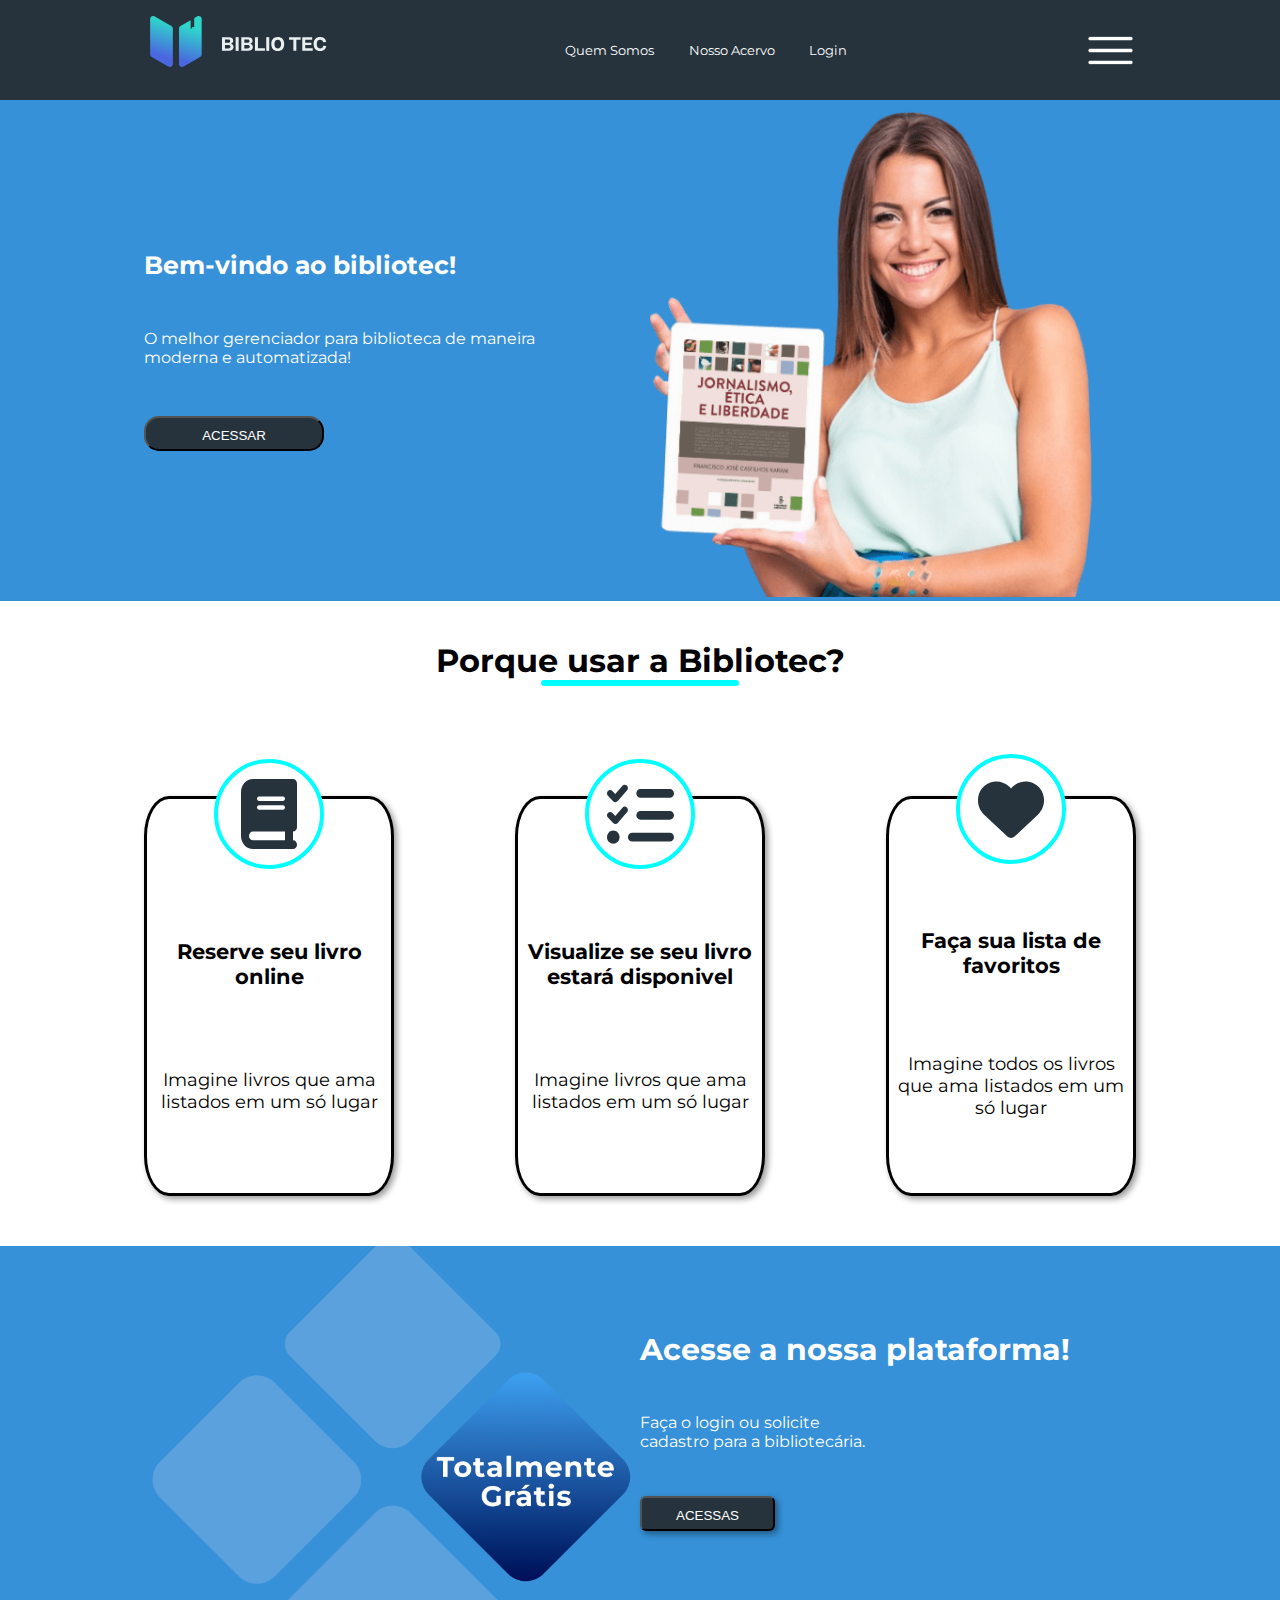
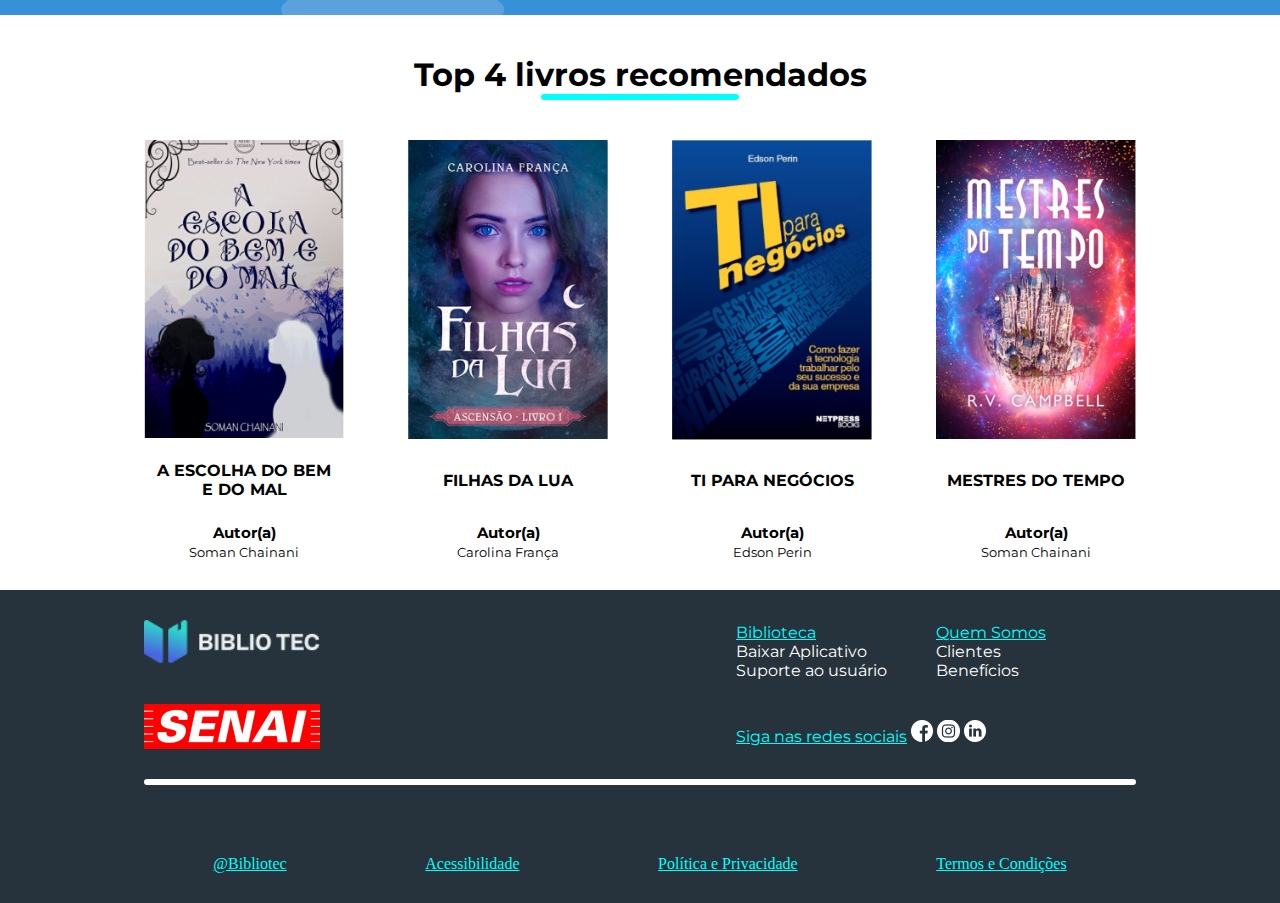
<file: index.html>
<!DOCTYPE html>
<html lang="pt-BR">

<head>
    <meta charset="UTF-8">
    <meta name="viewport" content="width=device-width, initial-scale=1.0">
    <title>Bibliotec - A sua biblioteca digital</title>
    <link rel="stylesheet" href="./css/home.css">
</head>

<body>

    <header>
        <div class="Layout-grid header-flex">
            <img src="./imagens/images/images/logo-desktop.svg" alt="Livro aberto com o texto bibliotec ao seu lado">
            <nav id="menu" class="menu">
                <a href="#">Quem Somos</a>
                <a href="#">Nosso Acervo</a>
                <a href="login.html">Login</a>
            </nav>
            <img src="./imagens/images/images/menu-hamburger.png" alt="" onclick="mostrarMenu()">
        </div>


    </header>

    <main>
        <!-----------------------------Section 1, Banner Bem-vindo ao Bibliotec--------------------------->
        <section id="Banner">
            <div class="Layout-grid Banner-flex">

                <div class="Dividir">
                <article class="Bem-vindo">
                    <h2>Bem-vindo ao bibliotec!</h2>

                    <p> O melhor gerenciador para biblioteca de maneira moderna e automatizada!</p>

                    <button> Acessar </button>

                </article>

                <article class="Mulher-do-banner">
                    <img src="./imagens/images/images/banner-mulher-livro.png" alt="Mulher do livro">
                </article>

            </div>

            </div>
        </section>




        <!-----------------------------Section 1, Banner Bem-vindo ao Bibliotec--------------------------->
        <!--------------------Section 2, Imagine livros que ama listado em um so lugar-------------------->
        <section class="bibliotec-flex">
            <div class="Layout-grid bibliotec-flex">
                <div class="Titulo">
                    <h1> Porque usar a Bibliotec?</h1>
                    <hr>
                </div>


                <article class="Articule">

                    <article class="Circulo"><img src="./imagens/images/images/book-solid.svg" alt="livrozin"></article>
                    <h3>Reserve seu livro online</h3>
                    <p>Imagine livros que ama listados em um só lugar</p>

                </article>

                <article class="Articule">
                    <article class="Circulo"><img src="./imagens/images/images/check-solid.svg" alt=""></article>
                    <h3>Visualize se seu livro estará disponivel</h3>
                    <p>Imagine livros que ama listados em um só lugar</p>

                </article>

                <article class="Articule">
                    <article class="Circulo"><img src="./imagens/images/images/heart-solid.svg" alt=""></article>
                    <h3>Faça sua lista de favoritos</h3>
                    <p>Imagine todos os livros que ama listados em um só lugar</p>

                </article>

            </div>
        </section>
        <!--------------------Section 2, Imagine livros que ama listado em um so lugar-------------------->
         <!--------------------Section 3, Totalmente Gratis-------------------->
         <section id="Benner">
                <div class="Layout-grid Benner-flex">
                    <div class="Dividir">
                        <article class="totalmente">
                            <img src="./imagens/images/images/totalmente-gratis.png" alt="">
                        </article>

                        <article class="nossa">
                            <h2>
                                Acesse a nossa plataforma!
                            </h2>

                            <p>
                                Faça o login ou solicite <br> cadastro para a bibliotecária.
                            </p>

                            <button>
                                Acessas
                            </button>

                        </article>





                    </div>
                </div>

         </section>

          <!--------------------Section 3, Totalmente Gratisr-------------------->

        <!------------------------------Section 4; Top 4 livros recomendados------------------------------>
        <section class="Books-flex">

            <div class="Layout-grid Books-flex">
                <div class="Titulo">
                    <h1>Top 4 livros recomendados</h1>
                    <hr>
                </div>
                <!--------------------------------------------------------------------->
                <article class="Livros">
                    <img src="./imagens/images/images/livro1.png" alt="">

                    <h2 class="Livros">A ESCOLHA DO BEM <br>E DO MAL</h2>

                    <h3>Autor(a)</h3>

                    <p>Soman Chainani</p>

                </article>

                <article class="Livros">
                    <img src="./imagens/images/images/livro2.png" alt="">

                    <h2 class="Livros">FILHAS DA LUA</h2>

                    <h3>Autor(a)</h3>

                    <p>Carolina França</p>

                </article>

                <article class="Livros">
                    <img src="./imagens/images/images/livro3.png" alt="">
                    <h2 class="Livros">TI PARA NEGÓCIOS</h2>

                    <h3>Autor(a)</h3>

                    <p>Edson Perin</p>

                </article>

                <article class="Livros">
                    <img src="./imagens/images/images/livro4.png" alt="">

                    <h2 class="Livros">MESTRES DO TEMPO</h2>

                    <h3>Autor(a)</h3>

                    <p>Soman Chainani</p>

                </article>


            </div>
        </section>
        <!------------------------------Section 2; Top 4 livros recomendados------------------------------>


    </main>

    <footer>

        <div class="Layout-grid footer-flex">
            <div class="conteudo">
                <article class="logos-img">
                    <img class="marginal" src="./imagens/images/images/logo-recortado.png" alt="Logo">

                    <img src="./imagens/images/images/logo-senai-vermelho.png" alt="Senai">
                </article>
                <div class="tres-caixa">
                    <nav class="nicksnav">
                        <a href="#">Biblioteca</a>
                        <p>Baixar Aplicativo</p>
                        <p>Suporte ao usuário</p>
                    </nav>
                    <nav class="nicksnav">
                        <a href="#">Quem Somos</a>
                        <p>Clientes</p>
                        <p>Benefícios</p>
                    </nav>
                    <article class="icones">
                        <a href="#">Siga nas redes sociais</a>
                        <img src="./imagens/images/images/facebook-icon.png" alt="facebook">
                        <img src="./imagens/images/images/instagram-icon.png" alt="instagram">
                        <img src="./imagens/images/images/linkedin-icon.png" alt="linkedin">
                    </article>
                </div>
            </div>
            <hr class="Lbranco">
            <div class="Linha">
                <a href="#">@Bibliotec</a>
                <a href="#">Acessibilidade</a>
                <a href="#">Política e Privacidade</a>
                <a href="#">Termos e Condições</a>

            </div>
        </div>


    </footer>
<script>
    function mostrarMenu(){
        document.getElementById("menu").classList.toggle("mostrar-menu");
    }
</script>
</body>

</html>
</file>
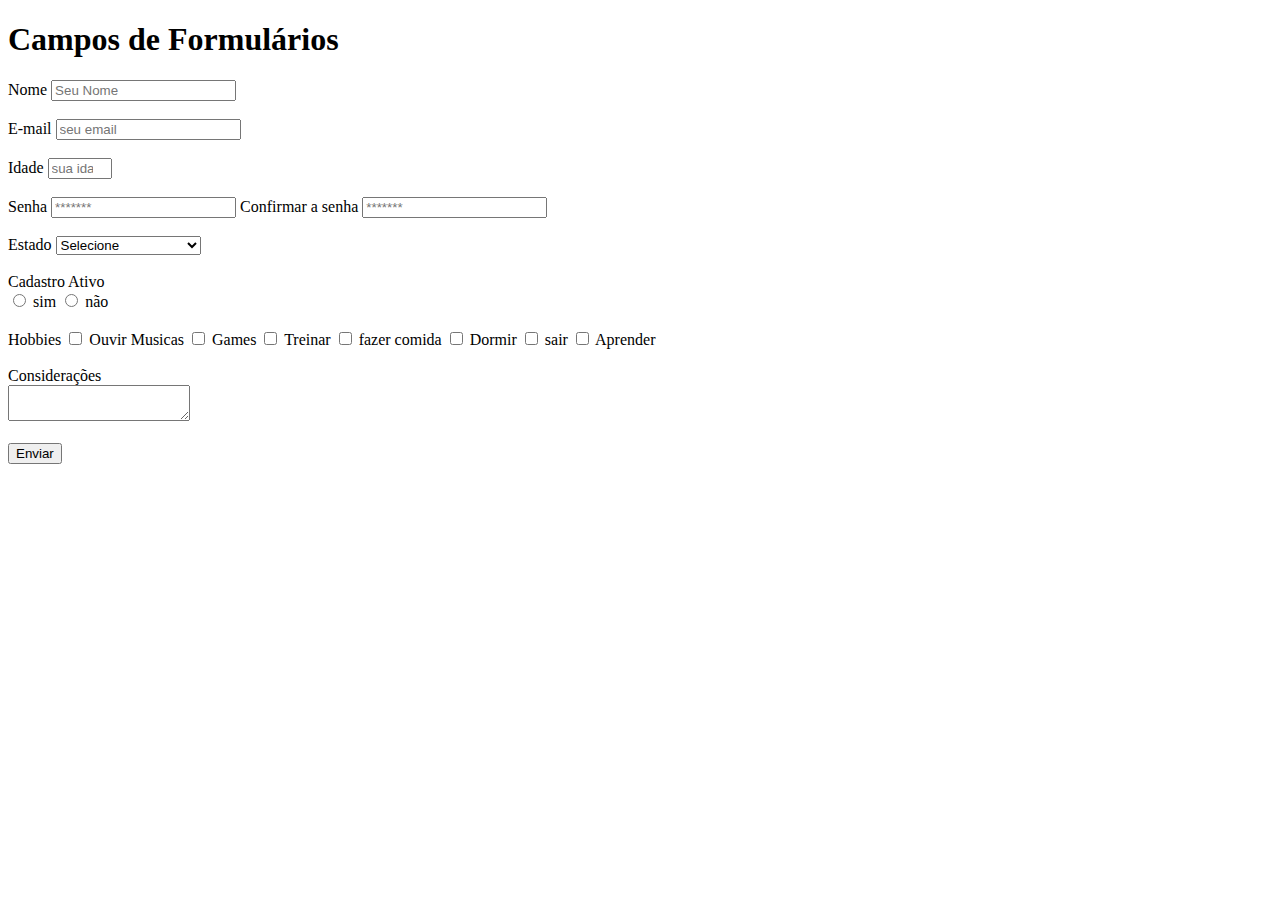
<file: formularios.html>
<!DOCTYPE html>
<html lang="pt-br">

<head>
    <meta charset="UTF-8">
    <meta name="viewport" content="width=device-width, initial-scale=1.0">
    <title>Formularios</title>
</head>

<body>

    <h1>Campos de Formulários</h1>

    <form action="">
        <label for="nome">Nome</label>
        <input type="text" id="nome" placeholder="Seu Nome" required>

        <br><br>
        <label for="email">E-mail</label>
        <input type="E-mail" autocomplete="off" id="email" placeholder="seu email" required>
        <br><br>
        <label for="idade">Idade</label>
        <input type="number" min="0" max="130" id="idade" placeholder="sua idade" required>
        <br><br>
        <label for="senha">Senha</label>
        <input type="password" id="senha" placeholder="*******" required>

        <label for="confirmar">Confirmar a senha</label>
        <input type="confirmar" id="senha" placeholder="*******" required>
        <br><br>
        
        
        <label for="estado">Estado</label>
        <select name="estado" id="estado">
            <option value="">Selecione</option>
            <option value="ac">Acre</option>
            <option value="al">ALagoas</option>
            <option value="ap">Amapá</option>
            <option value="am">Amazonas</option>
            <option value="ba">Bahia</option>
            <option value="ce">Ceará</option>
            <option value="es">Espírito Santo</option>
            <option value="go">Goiás</option>
            <option value="ma">Maranhão</option>
            <option value="mt">Mato Grosso</option>
            <option value="ms">Mato Grosso do Sul</option>
            <option value="mg">Minas Gerais</option>
            <option value="pa">Pará</option>
            <option value="pb">Paraíba</option>
            <option value="pr">Paraná</option>
            <option value="pe">Pernambuco</option>
            <option value="pi">Piauí</option>
            <option value="rj">Rio de Janeiro</option>
            <option value="rn">Rio Grande do Norte</option>
            <option value="rs">Rio Grande do Sul</option>
            <option value="ro">Rondônia</option>
            <option value="rr">Roraima</option>
            <option value="sc">Santa Catarina</option>
            <option value="sp">São Paulo</option>
            <option value="se">Sergipe</option>
            <option value="to">Tocantins</option>
        </select>

        <br><br>
        <label for="">Cadastro Ativo</label><br>
        <input type="radio" name="cadativo" value="sim"> sim
        <input type="radio" name="cadativo" value="nao"> não
        
        <br><br>
        <label for="">Hobbies</label>
        <input type="checkbox" name="hobbs[]"> Ouvir Musicas
        <input type="checkbox" name="hobbs[]"> Games
        <input type="checkbox" name="hobbs[]"> Treinar
        <input type="checkbox" name="hobbs[]"> fazer comida
        <input type="checkbox" name="hobbs[]"> Dormir
        <input type="checkbox" name="hobbs[]"> sair
        <input type="checkbox" name="hobbs[]"> Aprender

        <br><br>
        
        <label for="consideracoes">Considerações</label><br>
        <textarea name="consideracoes" id="consideracoes"></textarea>
        
        <br><br>
        <button> Enviar</button>
    </form>
</body>

</html>
</file>
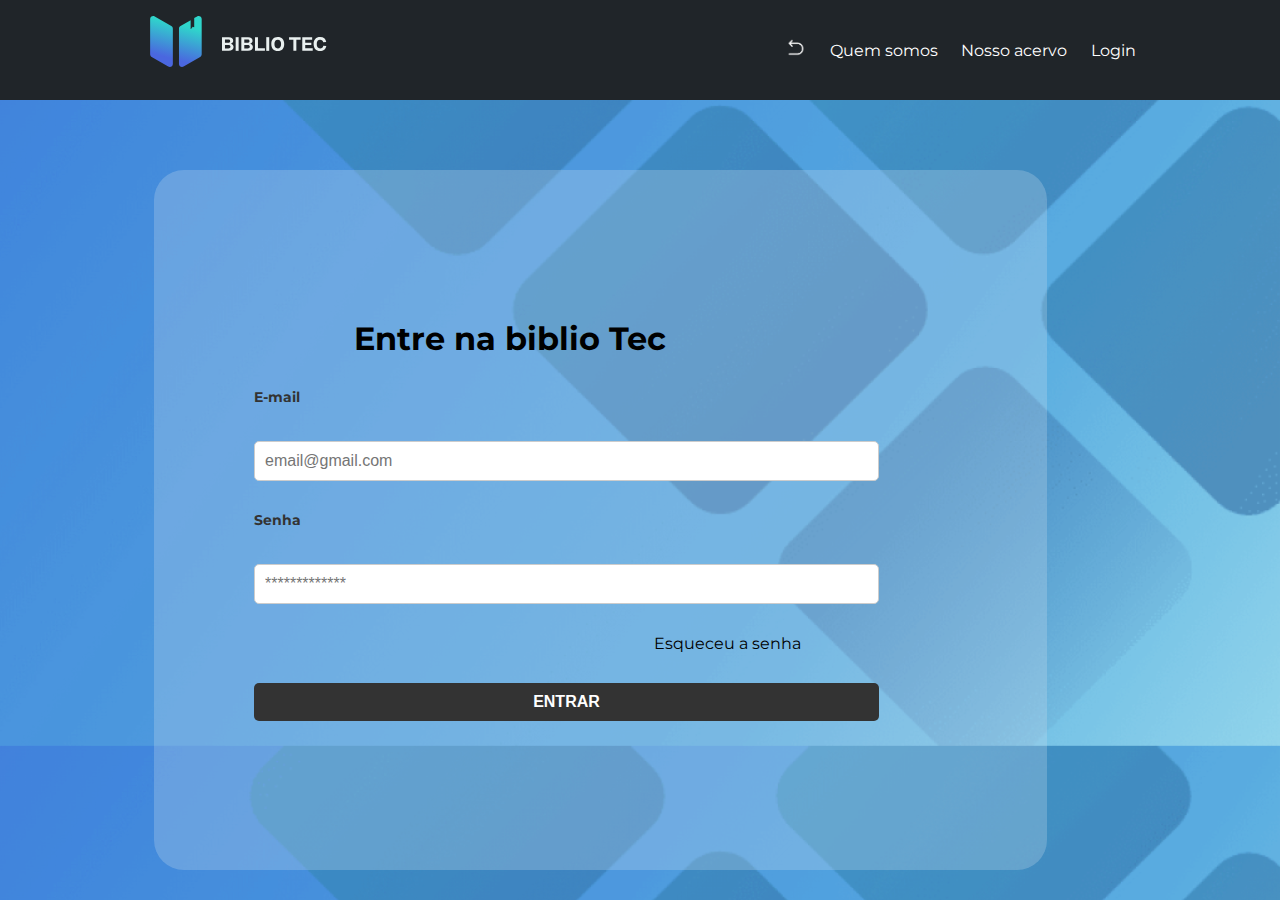
<file: login.html>
<!DOCTYPE html>
<html lang="pt-BR">
<head>
    <meta charset="UTF-8">
    <meta name="viewport" content="width=device-width, initial-scale=1.0">
    <title>login-bibliotec</title>
    <link rel="stylesheet" href="./css/login.css">
    <style>
        body{
            background-size: 100%;
            background-image: url("./imagens/images/images/login-bk-desktop.png");
        }
    </style>
</head>

<body>
    <header>
        <div class="layout-grid header-flex">
            <img src="./imagens/images/images/logo-desktop.svg" alt="Logo da marca da BiblioTec">
            <nav>
                <a href="./index.html"> <img src="./imagens/U Turn to Left.png" alt="">
                </a>
                <a href="#">Quem somos</a>
                <a href="#">Nosso acervo</a>
                <a href="#">Login</a>
            </nav>
        </div>
    </header>


    <main class="layout-grid login-flex">
        
            <form class="login">
            <h1>Entre na biblio Tec</h1>
            <label for="email">E-mail</label>
            <input type="email" id="email" placeholder="email@gmail.com">

            <label for="senha">Senha</label>
            <input type="password" id="senha" placeholder="*************">

            <a href="#">Esqueceu a senha </a>
            <button>ENTRAR</button>

        </form>
        

    </main>
    
</body>
</html>
</file>
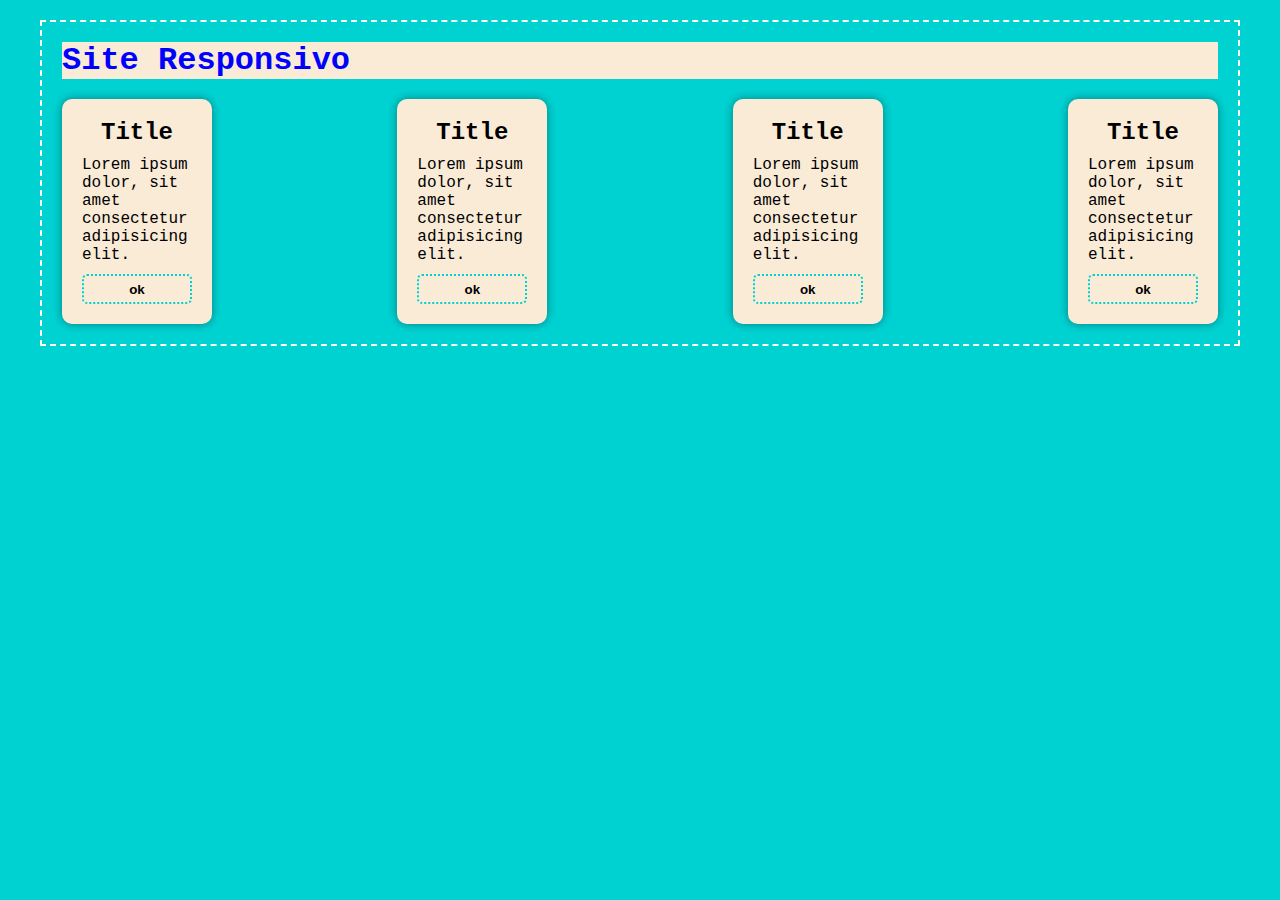
<file: responsividade.html>
<!DOCTYPE html>
<html lang="pt-BR">
<head>
    <meta charset="UTF-8">
    <meta name="viewport" content="width=device-width, initial-scale=1.0">
    <title>Document</title>
    <style>
        /* Desktop First >= 1200px */
        *{
            margin: 0;
            padding: 0;
            box-sizing: border-box;
        }
        body {
            background-color: rgb(0, 210, 210);
            font-family: 'Courier New', Courier, monospace;
        }   

        h1 {
            color: blue;
            background-color: antiquewhite;
            width: 100%;
        }

        section {
            max-width: 1200px;
            margin: 0 auto;
            margin-top: 20px;
            border: 2px dashed white;
            padding: 20px;

            display: flex;
            justify-content: space-between;
            flex-wrap: wrap;

        }
        article {
            width: 150px;
            /* height: 200px; */
            margin-top: 20px;
            padding: 20px;
            background-color: antiquewhite;
            border-radius: 10px;
            box-shadow: 0px 0px 10px rgba(0, 0, 0, 0.40);
        }
        
        article h2 {
            font-weight: 600;
            text-decoration: uppercase;
            text-align: center;
            margin-bottom: 10px;
        }
        
        article button {
            width: 100%;
            height: 30px;
            margin-top: 10px;
            background-color: transparent;
            border: 2px dotted rgb(0, 210, 210);
            border-radius: 5px;
            font-weight: 600;
            text-decoration: uppercase;
         }


/* BREACKPOINTS media queries */
        
        /* TABLET - 768px - 1199px */
        @media screen and (max-width: 1199px){
            h1 {
                text-align: center;
                color: cornflowerblue;
                background-color: bisque;
            }

            section {
            max-width: 400px;
            }

        }
        /* SMARTPHONE - 0px - 767px */
        @media screen and (max-width: 767px){
            h1 {
                text-align: center;
                color: brown;
                background-color: rgb(203, 203, 203);
            }
            
            section {
                flex-direction: column;           
                align-items: center;     
            }

            article{
                width: 330px;
                font-size: 18px;
            }
            
            article h2{
                margin-bottom: 20px;
                text-decoration: uppercase;
            }

            p {
                margin-bottom: 20px;
                text-align: center;
            }

            article button{
                font-size: 20px;
                height: 40px;
            }
        }
    </style>
</head>
<body>
    
    <section>
        <h1>Site Responsivo</h1>

        <article>
            <h2>Title</h2>
            <p>Lorem ipsum dolor, sit amet consectetur adipisicing elit.</p>
            <button>ok</button>
        </article>

        <article>
            <h2>Title</h2>
            <p>Lorem ipsum dolor, sit amet consectetur adipisicing elit.</p>
            <button>ok</button>
        </article>

        <article>
            <h2>Title</h2>
            <p>Lorem ipsum dolor, sit amet consectetur adipisicing elit.</p>
            <button>ok</button>
        </article>
        <article>
            <h2>Title</h2>
            <p>Lorem ipsum dolor, sit amet consectetur adipisicing elit.</p>
            <button>ok</button>
        </article>
    </section>
    
</body>
</file>
<file: css/home.css>
@import url('https://fonts.googleapis.com/css2?family=Montserrat:ital,wght@0,100..900;1,100..900&display=swap');

* {
    margin: 0;
    padding: 0;
    box-sizing: border-box;
}

body {
    background-color: #26333d;
}

header {
    background-color: #26333d;
    height: 100px;
    width: 100%;
}

.Layout-grid {
    height: 100%;
    width: 100%;
    max-width: 992px;
    /* /border: 3px solid white;/ */
    margin: 0 auto;
}

.header-flex {
    display: flex;
    justify-content: space-between;
    align-items: center;
    height: 100%;

}

header nav {
    display: flex;
    justify-content: space-evenly;
    align-items: center;

    width: 350px;
    height: 100%;

    color: white;
    font-size: small;
    font-family: "Montserrat", sans-serif;



}

header nav a {
    color: white;
    text-decoration: none;
}

/* /------------------------------------------------Header--------------------------------------------------/
/---------------------------------------Section 1 = Bem-Vindo--------------------------------------------/ */
.Banner-flex {

    display: flex;
    justify-content: space-between;
    align-items: center;
    flex-wrap: wrap;
    height: 100%;
    width: 100%;
    max-width: 992px;
    margin: 0 auto;

}

#Banner {

   /* background-color: #4969df;*/
   background-color: #3691D8;
    height: 100%;
    width: 100%;
}

.Dividir {

    display: flex;
    justify-content: space-between;
    align-items: center;
    height: 100%;
    width: 100%;

}

.Bem-vindo {

    display: flex;
    justify-content: space-evenly;
    flex-direction: column;
    width: 450px;
    height: 300px;

}

.Bem-vindo button {
    background-color: #26333d;
    color: white;
    align-items: center;
    width: 180px;
    height: 35px;
    border-radius: 15px;
    padding: 10px 20px 10px 20px;
    text-transform: uppercase;

}




#Banner h2 {
    font-size: 25px;
    font-family: "Montserrat", sans-serif;
    color: white;

}

#Banner p {
    font-family: "Montserrat", sans-serif;
    color: white;
}
/* /---------------------------------------Section 1 = Bem-Vindo--------------------------------------------/

/-------------------------------------Section 2 = BibliotecFlex------------------------------------------/ */
.bibliotec-flex {
    display: flex;
    justify-content: space-between;
    align-items: center;
    flex-wrap: wrap;
    height: 100%;
    width: 100%;
    max-width: 992px;
    margin: 0 auto;

}

main {
    background-color: white;
    width: 100%;
    height: 100%;
}

hr {
    display: flex;
    justify-content: center;
    align-items: center;
    flex-direction: column;
    width: 20%;
    height: 100%;
    border: 3px solid aqua;
    border-radius: 4px;
    margin-bottom: 40px;

}

.Articule {
    height: 400px;
    width: 250px;
    background-color: rgb(255, 255, 255);
    border: 3px solid black;
    margin-top: 70px;

    display: flex;
    justify-content: space-evenly;
    align-items: center;
    flex-direction: column;
    text-align: center;
    border-radius: 10%;
    font-size: large;
    box-shadow: 3px 3px 6px rgba(0, 0, 0, 0.4);



}

article h3 {
    display: flex;
    justify-content: center;
    align-items: center;
    margin-top: -10px;
    width: 100%;
    font-family: "Montserrat", sans-serif;

}

article p {
    font-family: "Montserrat", sans-serif;
}

div h1 {
    font-family: "Montserrat", sans-serif;
}

article h1 {
    font-family: "Montserrat", sans-serif;
}



.Titulo {
    display: flex;
    justify-content: center;
    align-items: center;
    flex-wrap: wrap;
    flex-direction: column;
    width: 100%;
    height: 100%;
    margin: 0 auto;
    margin-top: 40px;
}

.Circulo {
    display: flex;
    justify-content: center;
    align-items: center;
    height: 110px;
    width: 110px;
    border-radius: 50%;
    margin-top: -120px;
    border: 4px solid aqua;
    background-color: white;
}

/* /-------------------------------------Section 2 = BibliotecFlex------------------------------------------/
/-------------------------------------Section 3 = Totalmente Gratis------------------------------------------/ */
.Benner-flex {
    display: flex;
    justify-content: space-between;
    align-items: center;
    flex-wrap: wrap;
    height: 100%;
    width: 100%;
    max-width: 992px;
    margin: 0 auto;
}

#Benner {

    background-color: #3691D8;
    margin-top: 50px;
}

.totalmente {
    display: flex;
    justify-content: space-between;
    flex-direction: column;
    height: 100%;
    width: 50%;
}
.nossa{

    display: flex;
    justify-content: space-between;
    flex-direction: column;
    height: 200px;
    width: 50%;
    font-family: "Montserrat", sans-serif;
}
#Benner h2 {
    color: white;
    font-family: "Montserrat", sans-serif;
    font-size: 30px;
}
#Benner p {
    color: white;
    font-family: "Montserrat", sans-serif;
}

#Benner button {
    background-color: #26333d;
    color: white;
    align-items: center;
    width: 135px;
    height: 35px;
    border-radius: 6px;
    padding: 10px 20px 10px 20px;
    text-transform: uppercase;
    box-shadow: 3px 3px 6px rgba(0, 0, 0, 0.4);
}


/* /-------------------------------------Section 3 = Totalmente Gratis------------------------------------------/
/----------------------------------------------------Section 4 = Top Livros----------------------------------------------------/ */
.Books-flex {
    display: flex;
    justify-content: space-between;
    align-items: center;
    flex-wrap: wrap;
    height: 100%;
    width: 100%;
    max-width: 992px;
    margin: 0 auto;
}

.Livros {

    /* width: 120px; */
    height: 450px;
    display: flex;
    justify-content: space-evenly;
    align-items: center;
    flex-direction: column;
    text-align: center;
    /* flex-wrap: wrap; */

    font-size: small;
}

.Livros img {
    width: 200px;
    height: 300px;
    /* height: 200px; */
}

.Livros h2 {
    /* margin-top: 3px; */
    font-size: medium;
    font-family: "Montserrat", sans-serif;
}

.Livros h3 {
    margin-top: 2px;
    font-family: "Montserrat", sans-serif;
}

.Livros p {
    margin-top: 2px;
    margin-bottom: 30px;
    font-family: "Montserrat", sans-serif;
}

/* /----------------------------------------------------Section 4 = Top Livros----------------------------------------------------/ */

footer {
    background-color: #26333d;

}

.footer-flex {
    display: flex;
    justify-content: space-between;
    flex-direction: initial;
    align-items: center;
    flex-wrap: wrap;
    /* height: 100%;
    width: 100%;
    max-width: 992px;
    margin: 0 auto; */
}

.conteudo {
    width: 100%;
    height: 100%;

    display: flex;
    justify-content: space-between;
    align-items: center;
    flex-direction: row;
}

.logos-img {
    display: flex;
    justify-content: space-between;
    flex-direction: column;
    margin-top: 30px;
    margin-bottom: 30px;
}

.nicksnav {
    /* display: flex;
    justify-content: space-between;
    flex-direction: column;
    align-items: center;
    flex-wrap: wrap;
    font-size: medium;
    font-family: "Montserrat", sans-serif; */
    width: 50%;
    margin-bottom: 20px;
    text-decoration: aqua;
}

.tres-caixa {
    width: 400px;
    display: flex;
    flex-wrap: wrap;
    font-family: "Montserrat", sans-serif;
    font-size: medium;
}

.marginal {
    margin-bottom: 40px;
}

.icones {
    align-items: center;
    margin-top: 20px;
}

a {
    color: aqua;
}

.tres-caixa p {

    color: white;
}

.Linha {
    width: 100%;
    display: flex;
    justify-content: space-around;
    padding-top: 30px;
    padding-bottom: 30px;
}

.Lbranco {
    display: flex;
    justify-content: center;
    align-items: center;
    flex-direction: column;
    width: 100%;
    height: 100%;
    border: 3px solid white;
    border-radius: 4px;
    margin-bottom: 40px;
}

/* /----------------------------------------------------Section 4 = Top Livros----------------------------------------------------/
/--------------------------------------------------------Responsividade--------------------------------------------------------/ */
@media screen and (max-width: 992px) {
        /* navbar */

    .menu{
        /* referencial - viewport */

        position: fixed;
        top: 0;
        left: -80%;
        z-index: 10;
        width: 80%;
        height: 100%;
        background-color: red;
    }

    .mostra-menu{
        left: 0;
    }

    .bibliotec-flex {
        display: flex;
        flex-direction: column;
        align-items: center;
        flex-wrap: wrap;
    }

    section {
        display: flex;
        flex-direction: column;
        align-items: center;
        flex-wrap: wrap;
    }

    main {
        display: flex;
        flex-direction: column;

    }

    .Books-flex {

        display: flex;
        flex-direction: column;
        align-items: center;
        flex-wrap: wrap;

    }

    .footer-flex {
        width: 100%;
        display: flex;
        flex-direction: column;
        justify-content: space-between;
        flex-wrap: wrap;
    }

    .Layout-grid {
        height: 70%;
        width: 100%;
        max-width: 992px;
        margin: 0 auto;
    }

    .Dividir {
        display: flex;
        flex-direction: column;
        align-items: center;

        font-size: 15px;
    }

    h2 {

        font-size: 10px;
    }

    .totalmente {

        display: none;
    }

    .Mulher-do-banner {
        display: none;
    }

    .Bem-vindo{
        width: 100%;
        display: flex;
        flex-direction: column;
        align-items: center;
        text-align: center;

        font-size: 15px;
    }

    /* .header-flex nav {
        display: none;
    } */

    .conteudo {

        display: flex;
        justify-content: center;
        flex-direction: column;
        align-items: center;
    }

    .tres-caixa {
        display: flex;
        justify-content: space-evenly;
        flex-direction: column;
        align-items: center;
    }

    /* .nicksnav {
        display: flex;
        flex-direction: column;
        justify-content: space-between;
    } */

    .nossa{
    margin-top: 60px;
    margin-bottom: 120px;
    }

    .nossa h2{
        margin-bottom: 30px;
    }
    .nossa p{
        margin-bottom: 30px;
    }

    .Articule{
        margin-bottom: 100px;
    }
}
</file>
<file: css/login.css>
@import url('https://fonts.googleapis.com/css2?family=Montserrat:ital,wght@0,100..900;1,100..900&display=swap');

* {
    margin: 0;
    padding: 0;
    box-sizing: border-box;
}

.layout-grid {
    margin: 0 auto;
    width: 100%;
    max-width: 992px;
    /* border: 3px solid white; */
}


html {
    width: 100%;
    height: 100%;
}

body {
    background-color: aliceblue;
    font-family: "Montserrat", sans-serif;
    display: flex;
    flex-wrap: wrap;

}

header {
    background-color: #202529;
    height: 100px;
    width: 100%;
    color: white;

    display: flex;
    justify-content: center;
}       


.header-flex {
    display: flex;
    align-items: center;
    justify-content: space-between;
    height: 100%;
}

.section-flex {
    width: 100%;
    background-color: aliceblue;
}

header nav {
    width: 350px;
    height: 100%;
    /* border: 3px solid white; */

    display: flex;
    align-items: center;
    justify-content: space-between;
}

nav a:hover{
    color: #2FD6CB;
}

header nav a {
    color: white;
    /* font-family: ; */
    text-decoration: none;
}

main form a {
    color: black;
    /* font-family: ; */
    text-decoration: none;
}

form a:hover {
    color: white;
}

form {
    display: flex;
    flex-direction: column;
    justify-content: center;
    margin-top: 70px;
    margin-left: 10px;
    border-radius: 30px;
    gap: 30px;
    height: 700px;
    width: 90%;
    background-color: rgba(203, 221, 237, 0.27) ;
}

label {
    text-align: left;
    font-size: 14px;
    font-weight: bold;
    color: #333;
    margin-left: 100px;
}

input {
    padding: 10px;
    border: 1px solid #ccc;
    border-radius: 5px;
    font-size: 16px;
    width: 70%;
    margin-left: 100px;
    margin-top: 5px;
}

input:focus {
    outline: none;
    border-color: #007bff;
}

button {
    background-color: #333;
    color: #fff;
    padding: 10px;
    border: none;
    border-radius: 5px;
    cursor: pointer;
    font-size: 16px;
    font-weight: bold;
    width: 70%;
    margin-left: 100px;
}

button:hover {
    background-color: #007bff;
}

.forgot-password {
    font-size: 12px;
    color: #007bff;
    text-align: right;
    text-decoration: none;
}

.forgot-password:hover {
    text-decoration: underline;
}

h1{
    margin-left: 200px;
}
form a{
    margin-left: 500px;
}

header nav a img {
    height: 20px;
    width: 20px;
}
</file>
